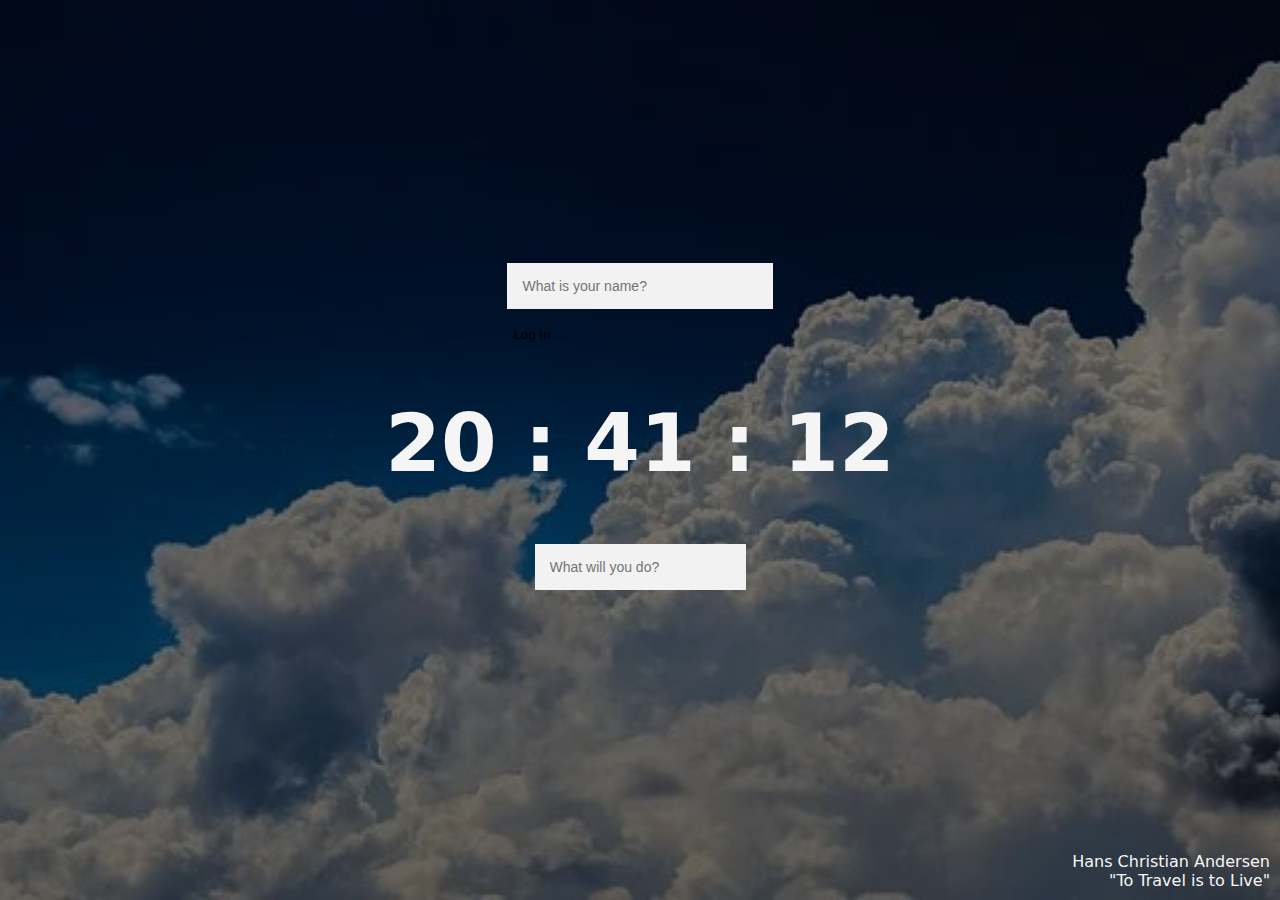
<file: index.html>
<!DOCTYPE html>
<html lang="en">
<head>
    <meta charset="UTF-8">
    <meta http-equiv="X-UA-Compatible" content="IE=edge">
    <meta name="viewport" content="width=device-width, initial-scale=1.0">
    <link rel="stylesheet" href="css/h1.css">
    <link rel="stylesheet" href="css/style.css">
    <title>TodoList Widget</title>
</head>
<body>
    <div id="black-back"></div>
    <form class="hidden" id="login-form">
        <input required maxlength="15" type="text" placeholder="What is your name?" />
        <button>Log In</button>
    </form>
    <div id="weather">
        <span></span>
        <br/>
        <span></span>
    </div>
    <h1 id="clock">00:00:00</h1>
    <h3 class="hidden" id="greeting"></h3>
    <form id="todo-form">
        <input type="text" placeholder="What will you do?" />
    </form>
    <ul id="todo-list"></ul>
    <div id="quote">
        <span></span>
        <br/>
        <span></span>
    </div>
    <script src="js/greetings.js"></script>
    <script src="js/clock.js"></script>
    <script src="js/quotes.js"></script>
    <script src="js/background.js"></script>
    <script src="js/todo.js"></script>
    <script src="js/weather.js"></script>
</body>
</html>
</file>
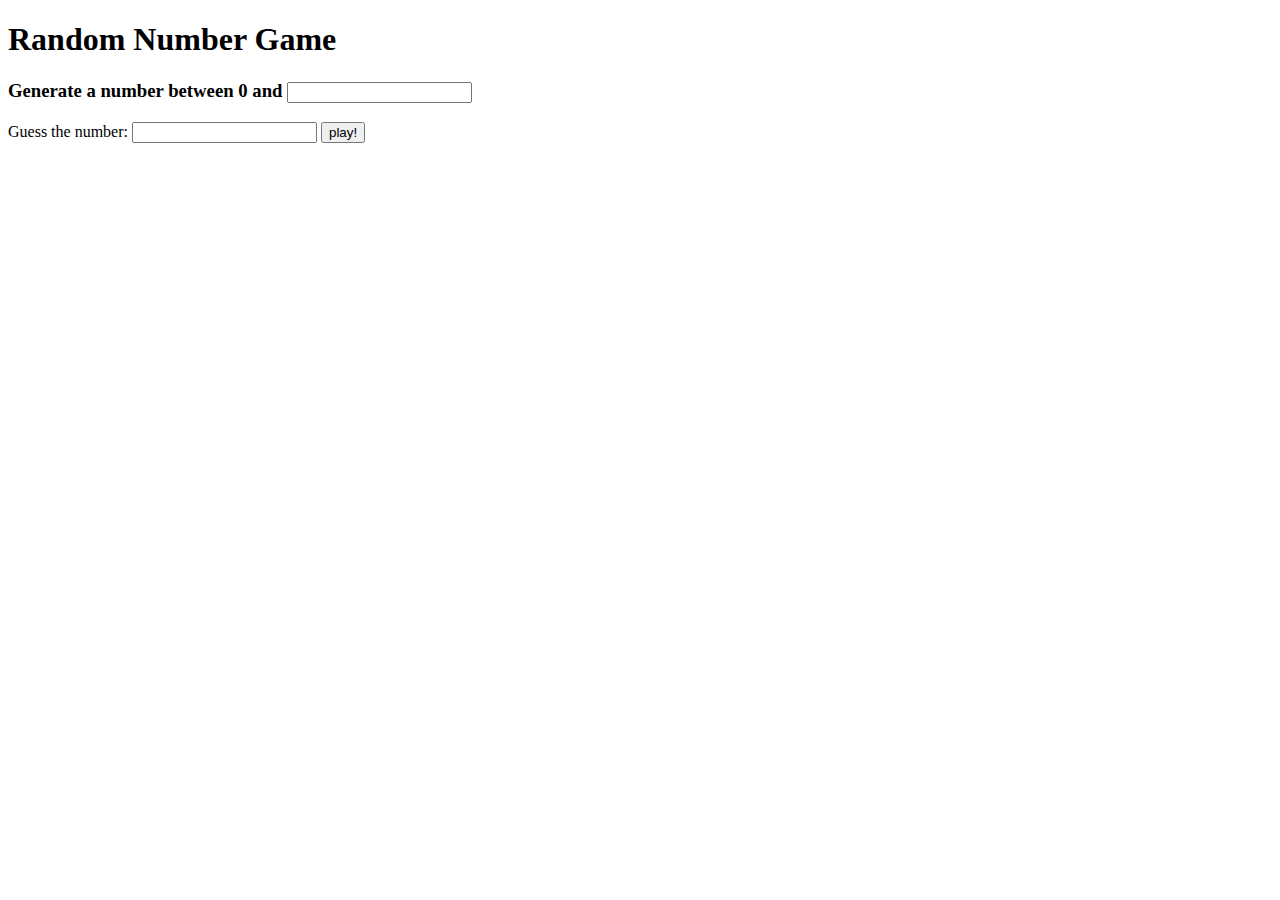
<file: Challenge3_Random-number-game/index.html>
<!DOCTYPE html>
<html lang="en">
<head>
    <meta charset="UTF-8">
    <meta http-equiv="X-UA-Compatible" content="IE=edge">
    <meta name="viewport" content="width=device-width, initial-scale=1.0">
    <link rel="stylesheet" href="./style.css">
    <title>Momentum</title>
</head>
<body>
    <h1>Random Number Game</h1>
    <form id="input">
        <h3>
            Generate a number between 0 and
            <input id="range" required type="number" />
        </h3>
        <div>
            Guess the number:
            <input id="guessed" required type="number" />
            <button>play!</button>
        </div>
    </form>
    <div id="output" class="hidden">
        <div id="result">You chose:</div>
        <div id="final-result" style="font-weight: bold;">You Lost!</div>
    </div>
    <script src="./app.js"></script>
</body>
</html>
</file>
<file: css/h1.css>
h1::before {  
    transform: scaleX(0);
    transform-origin: bottom right;
  }
  
  h1:hover::before {
    transform: scaleX(1);
    transform-origin: bottom left;
  }
  
  h1::before {
    content: " ";
    display: block;
    position: absolute;
    top: 0; right: 0; bottom: 0; left: 0;
    inset: 0 0 0 0;
    background: hsl(200 100% 80%);
    z-index: -1;
    transition: transform .3s ease;
  }
  
  h1 {
    position: relative;
    font-size: 5rem;
  }
  
  html {
    block-size: 100%;
    inline-size: 100%;
  }
  
  body {
    min-block-size: 100%;
    min-inline-size: 100%;
    margin: 0;
    box-sizing: border-box;
    display: grid;
    place-content: center;
    font-family: system-ui, sans-serif;
  }
  
  @media (orientation: landscape) {
    body {
      grid-auto-flow: column;
    }
  }
</file>
<file: css/style.css>
.hidden {
    display: none;
}

html, body {
    height: 100%;
    display: flex;
    justify-content:center; 
    align-items : center;
    flex-direction: column;
    overflow: hidden;
    color: whitesmoke;
}

img {
    position: absolute;
    height: 100%;
    top: 0%;
    left: 0%;
    z-index: -2;
}

#black-back {
    background-color: black;
    position: absolute;
    height: 100%;
    width: 100%;
    top: 0%;
    left: 0%;
    opacity: 50%;
    z-index: -1;
}

input {
    font-family: "Roboto", sans-serif;
    outline: 0;
    background: #f2f2f2;
    width: 100%;
    border: 0;
    margin: 0 0 15px;
    padding: 15px;
    box-sizing: border-box;
    font-size: 14px;
    outline: none;
}

button {
    outline: none;
    background: none;
    border: none;
}

ul {
    overflow: auto;
}
ul ::-webkit-scrollbar {
    display: none;
}

#weather {
    position: absolute;
    top: 0%;
    left: 0%;
    padding: 10px;
}

#quote {
    position: absolute;
    bottom: 0%;
    right: 0%;
    padding: 10px;
    text-align: end;
}
</file>
<file: Challenge3_Random-number-game/style.css>
.hidden {
    display: none;
}
</file>
